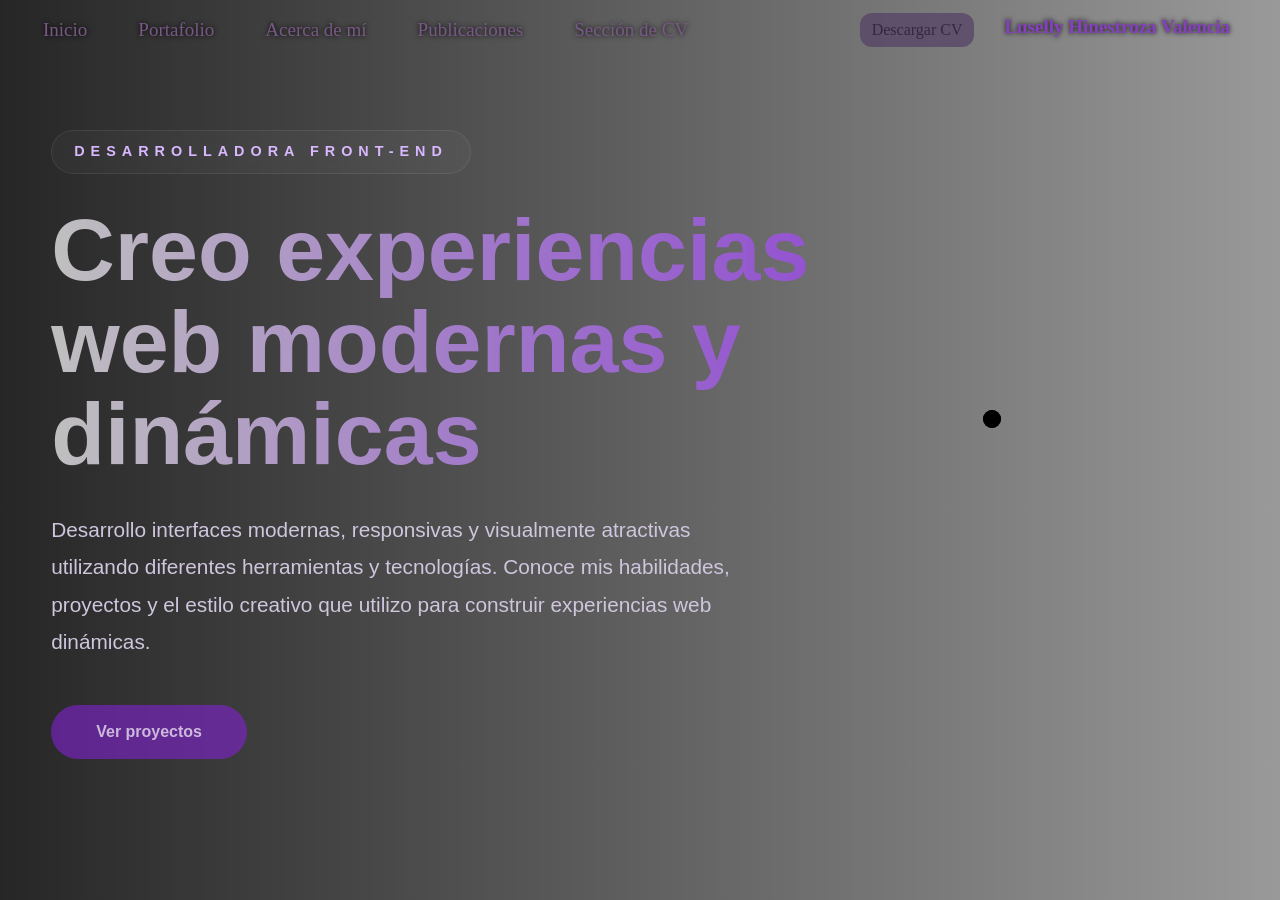
<file: index.html>
<!DOCTYPE html>
<html lang="en">
    <head>
        <meta charset="UTF-8">
        <meta name="viewport" content="width=device-width, initial-scale=1.0">
        <link href="https://fonts.googleapis.com/css2?family=Fredoka:wght@700&display=swap" rel="stylesheet">
        <link rel="stylesheet" href="https://cdn.jsdelivr.net/npm/bootstrap@5.3.0/dist/css/bootstrap.min.css">
        <link rel="stylesheet" href="./CSS/navbar.css">
        <link rel="stylesheet" href="./CSS/styles.css">

        <title>Portafolio luselly</title>

    </head>
    <body>
    
        
        <div id="navbar-container"></div>
        

        <section class="inicioPrincipal">

            <!-- INFORMACION -->
            <div class="contenidoInicio">

                <span class="textoPequeno">
                    DESARROLLADORA FRONT-END
                </span>

                <h1 class="tituloPrincipal">
                    Creo experiencias web modernas y dinámicas
                </h1>

                <p class="descripcionPrincipal">
                    Desarrollo interfaces modernas, responsivas y visualmente
                    atractivas utilizando diferentes herramientas y tecnologías.
                    Conoce mis habilidades, proyectos y el estilo creativo que
                    utilizo para construir experiencias web dinámicas.
                </p>

                <!-- BOTONES -->
                <div class="botonesInicio">
                    <a href="./html/portafolio.html">   
                        <button class="botonProyecto">
                            Ver proyectos
                        </button>
                    </a>
                    
                </div>
                <div  class="adminC">
                    <a href="./admin/admin.html">
                        <button></button>
                    </a>
                    
                </div>
                

            </div>

        </section>

       
       
        <script src="app.js"></script>
    </body>
</html>
</file>
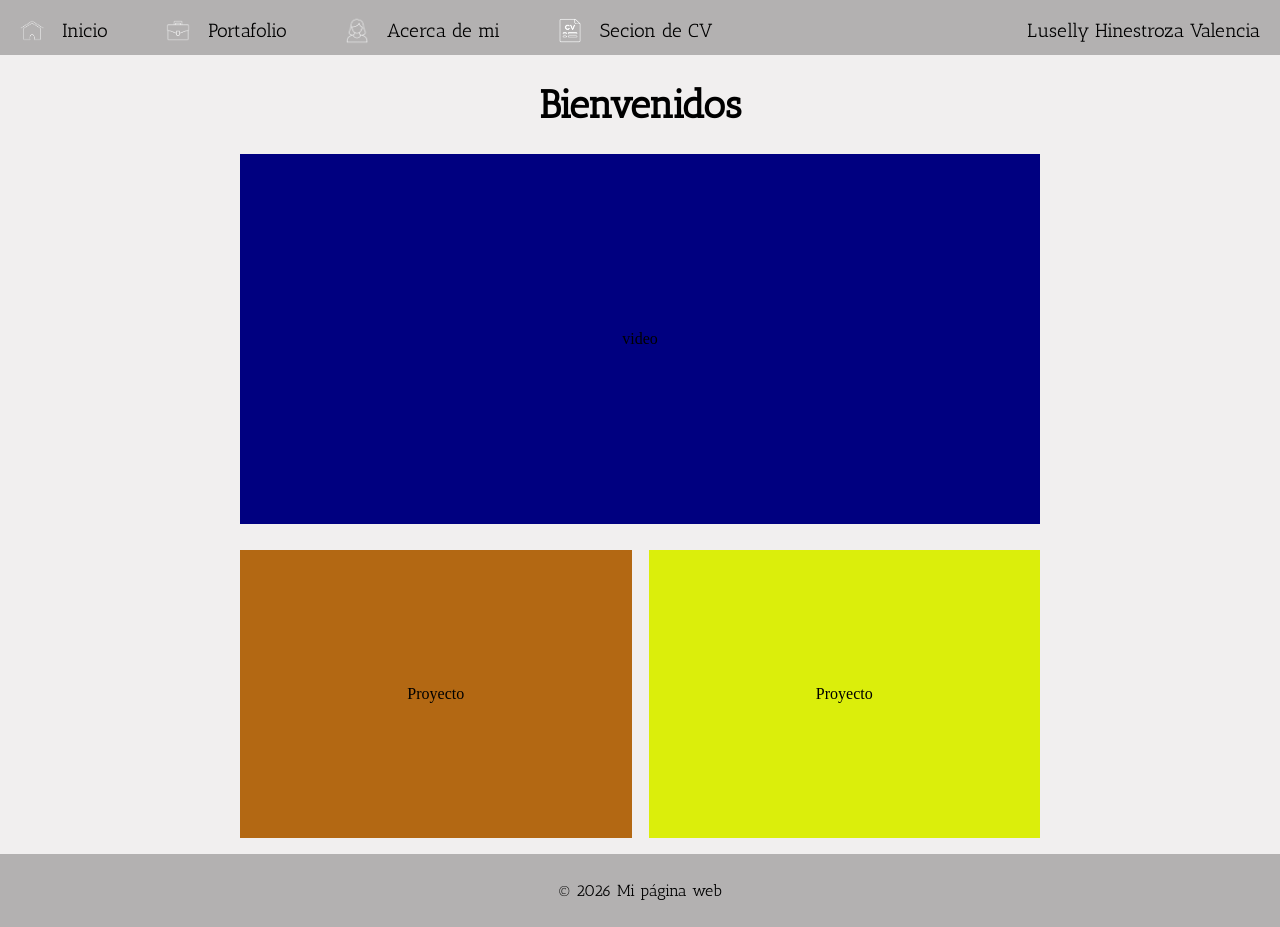
<file: html/index.html>
<!DOCTYPE html>
<html lang="en">
<head>
    <meta charset="UTF-8">
    <meta name="viewport" content="width=device-width, initial-scale=1.0">
    <title>Portafolio luselly</title>
    <link rel="stylesheet" href="../css/styles.css">
</head>
<body>
    
    <header>
        <div class="areglosnav">
            <nav>
                
                <a href="index.html"><img src="../imagenes/inicio.png" alt="inicio">Inicio</a>
                <a href="portafolio.html"><img src="../imagenes/portafolio.png" alt="portafolio">Portafolio</a>
                <a href="acercaMi.html"><img src="../imagenes/acercademi.png" alt="acercaDeMi">Acerca de mi</a>
                <a href="cv.html"><img src="../imagenes/cv.png" alt="cv">Secion de CV</a>
                
            </nav>
            <p>Luselly Hinestroza Valencia</p>
        </div>      
    </header>

    <h1>Bienvenidos</h1>
    <div class="videoIncio">
        <p>video</p>

    </div>

    <div class="targetasInicio">
        <div id="targetaInicio1"><p>Proyecto</p></div>
        <div id="targetaInicio2"><p>Proyecto</p></div>
    </div>
    
    <footer class="piedPagina">
        <p>© 2026 Mi página web</p>
    </footer>

    <script src="../javaScript/app.js"></script>
</body>
</html>
</file>
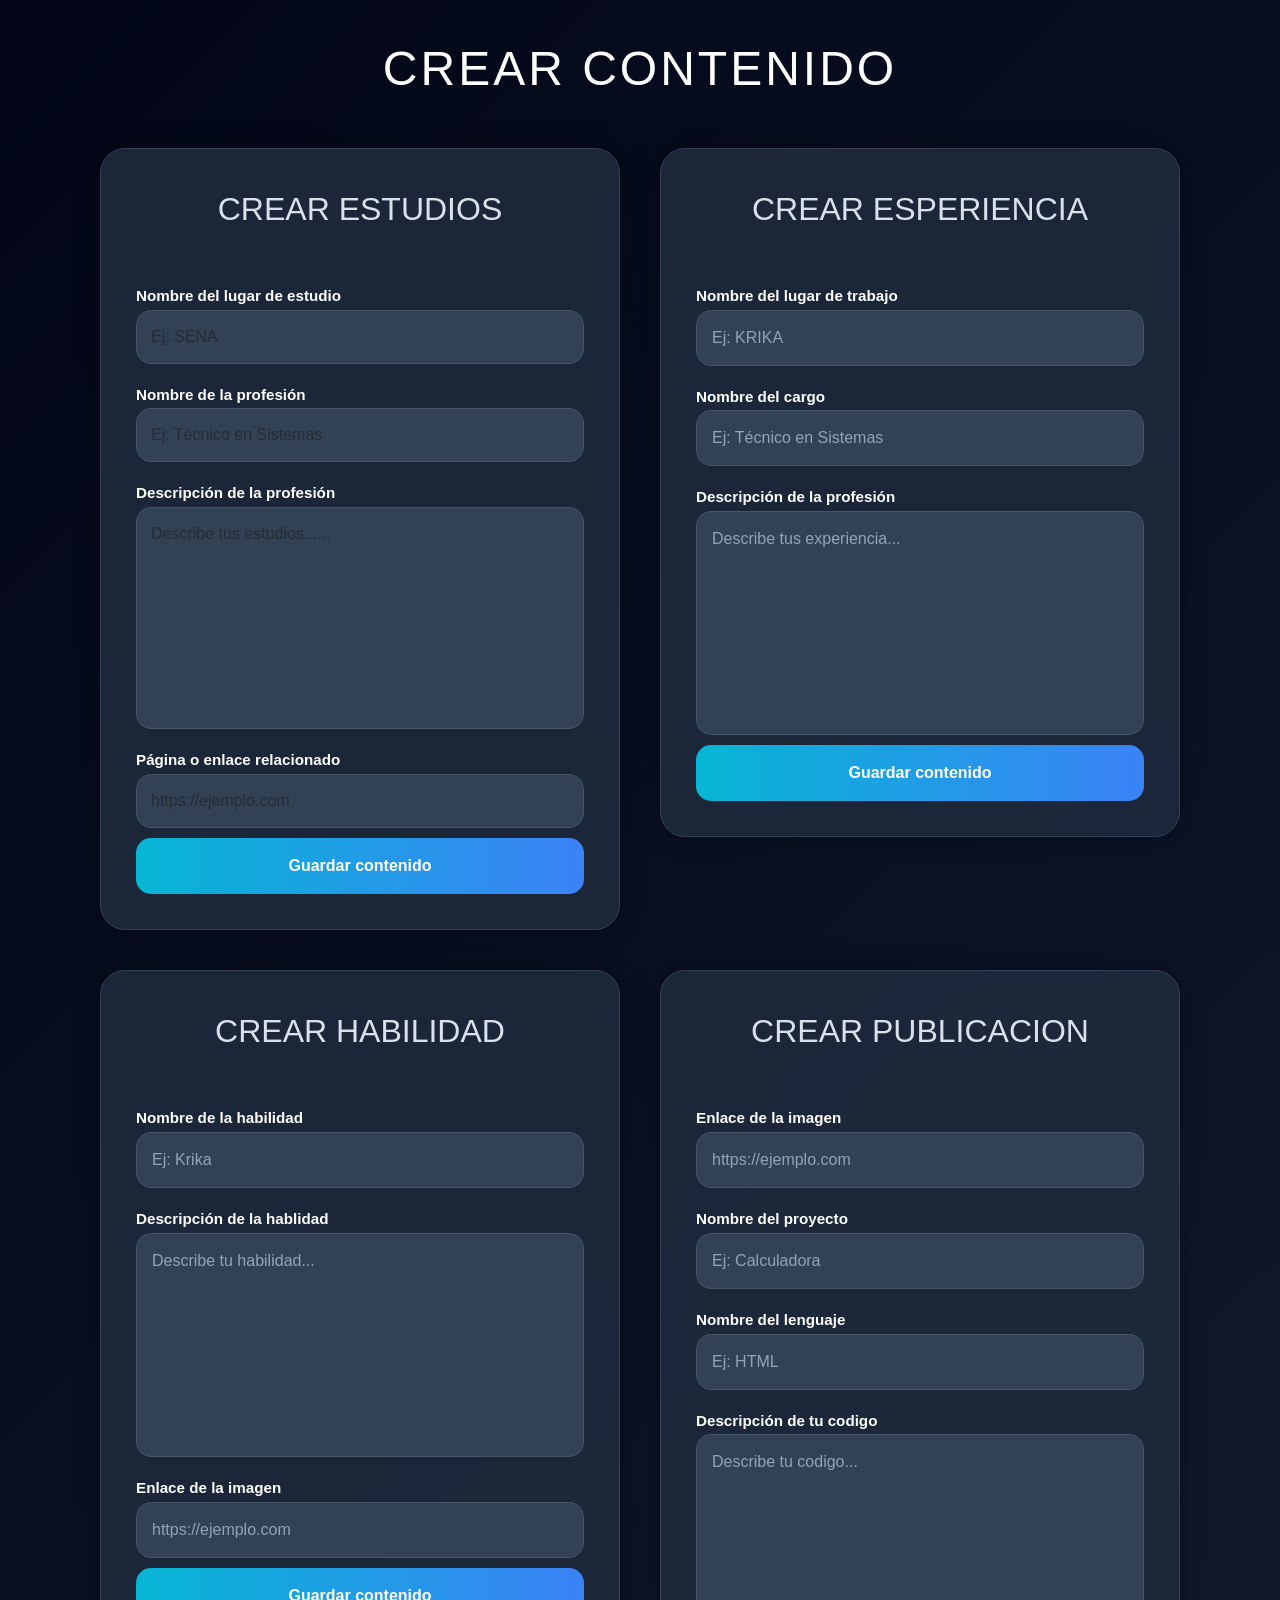
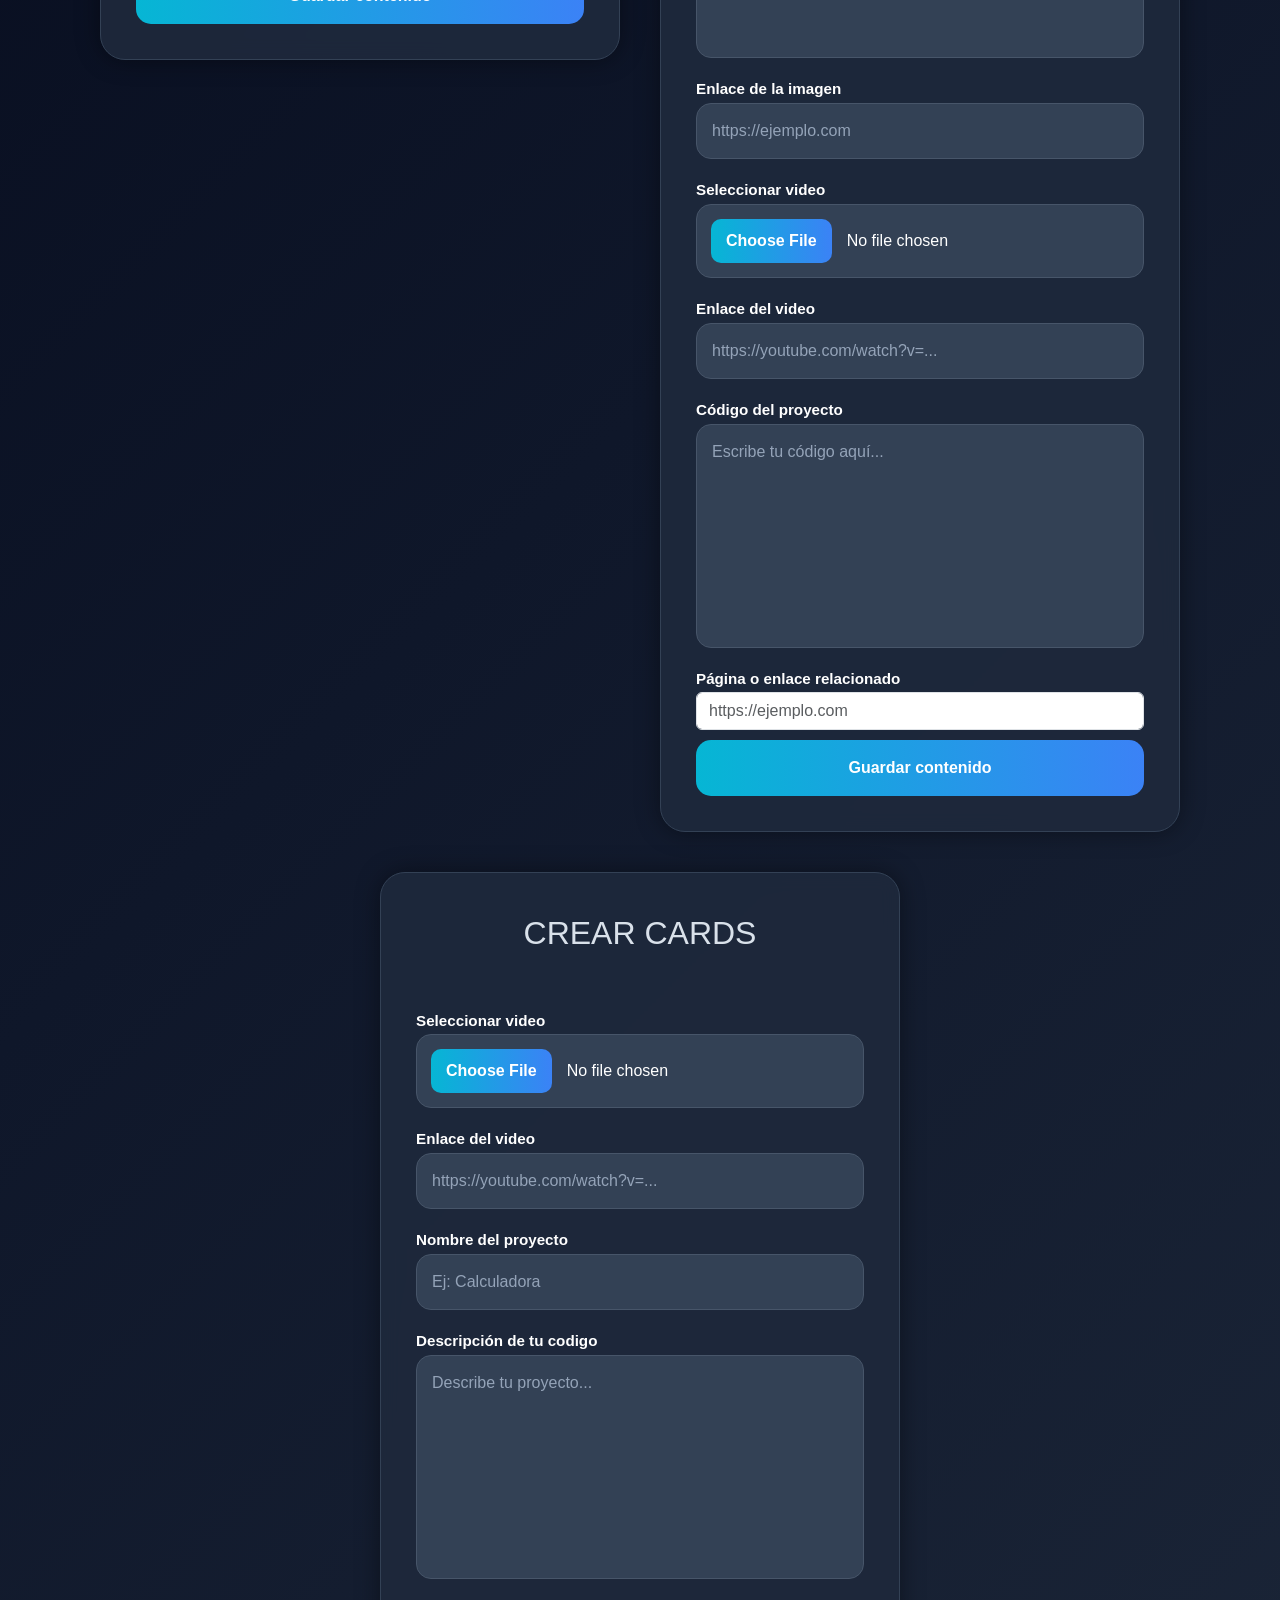
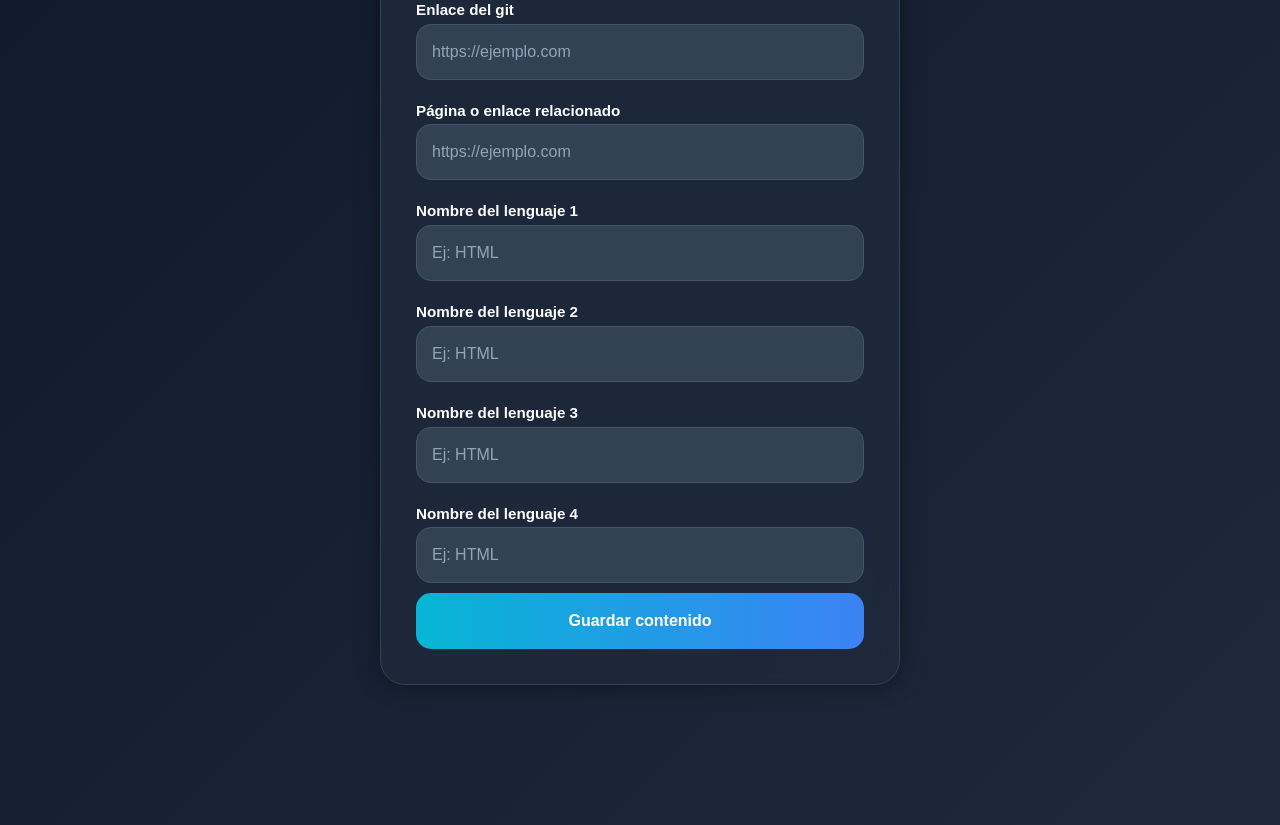
<file: admin/admin.html>
<html lang="en">
    <head>
        <meta charset="UTF-8">
        <meta name="viewport" content="width=device-width, initial-scale=1.0">
        <link href="https://cdn.jsdelivr.net/npm/bootstrap@5.3.8/dist/css/bootstrap.min.css" rel="stylesheet"
         integrity="sha384-sRIl4kxILFvY47J16cr9ZwB07vP4J8+LH7qKQnuqkuIAvNWLzeN8tE5YBujZqJLB" crossorigin="anonymous">
        <link rel="stylesheet" href="../admin/admin.css">
        <title>Portafolio luselly</title>
    </head>
    <body>
        <h1 class="tituloPrincipal">CREAR CONTENIDO</h1>

        <!--CREAR CV ESTUDIOS............................................................-->
        <section class="Crear">
            <div class="contenedorEstudios">
                <div class="tituEstudios">
                    <h2>CREAR ESTUDIOS</h2>
                </div>
                <div id="mensajeEstudios"></div>
                <form id="formEstudios" class="formEstudios">
                    <div class="grupoInputEstudios">
                        <label  for="nombreEstudio">
                            Nombre del lugar de estudio
                        </label>

                        <input 
                            type="text"
                            id="nombreEstudio"
                            name="nombreEstudio"
                            placeholder="Ej: SENA"
                            class="form-control"
                            maxlength="200" 
                        >
                    </div>

                    <div class="grupoInputEstudios">
                        <label for="nombreProfesion">
                            Nombre de la profesión
                        </label>

                        <input 
                            type="text"
                            id="nombreProfesion"
                            name="nombreProfesion"
                            placeholder="Ej: Técnico en Sistemas"
                            class="form-control"
                            maxlength="200" 
                        >
                    </div>

                    <div class="descripcionEstudio">
                        <label for="descripcionEstudio">
                            Descripción de la profesión
                        </label>

                        <textarea 
                            id="descripcionEstudio"
                            name="descripcionEstudio"
                            placeholder="Describe tus estudios......"
                            class="form-control"
                            rows="8"
                            
                        ></textarea>
                    </div>

                    <div class="grupoInputEstudio">
                        <label for="paginaEstudio">
                            Página o enlace relacionado
                        </label>

                        <input 
                            type="url"
                            id="paginaEstudio"
                            name="paginaEstudio"
                            class="form-control"
                            placeholder="https://ejemplo.com"
                        >
                    </div>

                    <button id="guardar" type="submit" class="btnCrearEstudio">
                        Guardar contenido
                    </button>
                </form>
            </div>


            <!--ESPERIENCIA.....................................................................-->
            <div class="contenedorExperiencia">
                <div class="tituloExperiencia">
                    <h2>CREAR ESPERIENCIA</h2>
                </div>
                <div id="mensajeExperiencia"></div>
                <form id="formularioExperiencia" class="formularioExperiencia">
                    <div class="grupoInputExperiencia">
                        <label for="nombreExperiencia">
                            Nombre del lugar de trabajo
                        </label>

                        <input 
                            type="text"
                            id="nombreExperiencia"
                            name="nombreExperiencia"
                            placeholder="Ej: KRIKA"
                            maxlength="200" 
                            required
                        >
                    </div>

                    <div class="grupoInput">
                        <label for="nombreCargo">
                            Nombre del cargo
                        </label>

                        <input 
                            type="text"
                            id="nombreCargo"
                            name="nombreCargo"
                            placeholder="Ej: Técnico en Sistemas"
                            maxlength="200"
                            required
                        >
                    </div>

                    <div class="grupoInput">
                        <label for="descripcionExperiencia">
                            Descripción de la profesión
                        </label>

                        <textarea 
                            id="descripcionExperiencia"
                            name="descripcionExperiencia"
                            placeholder="Describe tus experiencia..."
                            rows="8"
                            required
                        ></textarea>
                    </div>

                    <button type="submit" class="btnCrearExperiencia">
                        Guardar contenido
                    </button>
                </form>

            </div>

            <!--HABILIDAD.........................................................................-->
            <div class="contenedorHabilidad">
                <div class="tituloHabilidad">
                    <h2>CREAR HABILIDAD</h2>
                </div>
                <div id="mensajeHabilidad"></div>
                <form id="formularioabilidad" class="formularioabilidad">
                    <div class="grupoInputHabilidad">
                        <label for="nombreHabilidad">
                            Nombre de la habilidad
                        </label>

                        <input 
                            type="text"
                            id="nombreHabilidad"
                            name="nombreHabilidad"
                            placeholder="Ej: Krika"
                            maxlength="200"
                            required
                        >
                    </div>

                     <div class="grupoInput">
                        <label for="descripcionHabilidad">
                            Descripción de la hablidad
                        </label>

                        <textarea 
                            id="descripcionHabilidad"
                            name="descripcionHabilidad"
                            placeholder="Describe tu habilidad..."
                            rows="8"
                            required
                        ></textarea>
                    </div>


                    <div class="grupoInputHabilidad">
                        <label for="imagenHabilidad">
                            Enlace de la imagen
                        </label>

                        <input 
                            type="url"
                            id="imagenHabilidad"
                            name="imagenHabilidad"
                            placeholder="https://ejemplo.com"
                        >
                    </div>

                    <button type="submit" class="btnCrearHabilidad">
                        Guardar contenido
                    </button>
                </form>

            </div>
        

        <!--publicaciones....................................................................-->

        

            <div class="contenedorPublicaciones">
                <div class="tituloPublicaciones">
                    <h2>CREAR PUBLICACION</h2>
                </div>
                 <div id="mensajePublicaciones"></div>
                <form id="formularioPublicaciones" class="formularioPublicaciones">

                    <div class="grupoInputPublicaciones">
                        <label for="imagenPublicaciones">
                            Enlace de la imagen
                        </label>

                        <input 
                            type="url"
                            id="imagenPublicaciones"
                            name="imagenPublicaciones"
                            placeholder="https://ejemplo.com"
                        >
                    </div>
            
                    <div class="grupoInputPublicaciones">
                        <label for="nombreProyectoPublicaciones">
                            Nombre del proyecto
                        </label>

                        <input 
                            type="text"
                            id="nombreProyectoPublicaciones"
                            name="nombreProyectoPublicaciones"
                            placeholder="Ej: Calculadora"
                            maxlength="200" 
                            required
                        >
                    </div>

                    <div class="grupoInputPublicaciones">
                        <label for="nombreLenguajePublicaciones">
                            Nombre del lenguaje
                        </label>

                        <input 
                            type="text"
                            id="nombreLenguajePublicaciones"
                            name="nombreLenguajePublicaciones"
                            placeholder="Ej: HTML"
                            required
                        >
                    </div>

                     <div class="grupoInput">
                        <label for="descripcionPublicaciones">
                            Descripción de tu codigo
                        </label>

                        <textarea 
                            id="descripcionPublicaciones"
                            name="descripcionPublicaciones"
                            placeholder="Describe tu codigo..."
                            rows="8"
                            required
                        ></textarea>
                    </div>

                  

                    <div class="grupoInputPublicaciones">
                        <label for="imagenProyectoPublicaciones">
                            Enlace de la imagen
                        </label>

                        <input 
                            type="url"
                            id="imagenProyectoPublicaciones"
                            name="imagenProyectoPublicaciones"
                            placeholder="https://ejemplo.com"
                        >
                    </div>

                    <div class="grupoInputPublicaciones">
                        <label for="videoPublicaciones">
                            Seleccionar video
                        </label>

                        <input 
                            type="file"
                            id="videoPublicaciones"
                            name="videoPublicaciones"
                            accept="video/*"
                        >
                    </div>
                    <div class="grupoInputPublicaciones">
                        <label for="videoEnlacePublicaciones">
                            Enlace del video
                        </label>

                        <input 
                            type="url"
                            id="videoEnlacePublicaciones"
                            name="videoEnlacePublicaciones"
                            placeholder="https://youtube.com/watch?v=..."
                        >
                    </div>
                    <div class="grupoInputPublicaciones">
                        <label for="codigoPublicaciones">
                            Código del proyecto
                        </label>

                        <textarea 
                            id="codigoPublicaciones"
                            name="codigoPublicaciones"
                            placeholder="Escribe tu código aquí..."
                            rows="8"
                        ></textarea>
                    </div>

                    <div class="grupoInputPublicaciones">
                        <label for="paginaCodigo">
                            Página o enlace relacionado
                        </label>

                        <input 
                            type="url"
                            id="paginaCodigo"
                            name="paginaCodigo"
                            class="form-control"
                            placeholder="https://ejemplo.com"
                        >
                    </div>
                    <button type="submit" class="btnCrearPublicaciones">
                        Guardar contenido
                    </button>
                </form>

            </div>

        

        <!--SEPCION PORTAFOLIO CARDS..........................................................-->
       

            <div class="contenedorCards">
                <div class="tituloCards">
                    <h2>CREAR CARDS</h2>
                </div>
                <form class="formularioCards">

                    <div class="grupoInputCards">
                        <label for="videoCards">
                            Seleccionar video
                        </label>

                        <input 
                            type="file"
                            id="videoCards"
                            name="videoCards"
                            accept="video/*"
                        >
                    </div>
                    <div class="grupoInputCards">
                        <label for="videoCards">
                            Enlace del video
                        </label>

                        <input 
                            type="url"
                            id="videoCards"
                            name="videoCards"
                            placeholder="https://youtube.com/watch?v=..."
                        >
                    </div>

                    <div class="grupoInputCards">
                        <label for="nombreCards">
                            Nombre del proyecto
                        </label>

                        <input 
                            type="text"
                            id="nombreCards"
                            name="nombreCards"
                            placeholder="Ej: Calculadora"
                            maxlength="200" required

                        >
                    </div>
                    <div class="grupoInput">
                        <label for="descripcionCards">
                            Descripción de tu codigo
                        </label>
                        <textarea 
                            id="descripcionCards"
                            name="descripcionCards"
                            placeholder="Describe tu proyecto..."
                            rows="8"
                            required
                        ></textarea>
                    </div>
                    <div class="grupoInputCards">
                        <label for="paginaCards">
                            Enlace del git
                        </label>

                        <input 
                            type="url"
                            id="paginaCards"
                            name="paginaCards"
                            placeholder="https://ejemplo.com"
                        >
                    </div>
                    <div class="grupoInputCards">
                        <label for="paginaCards">
                            Página o enlace relacionado
                        </label>

                        <input 
                            type="url"
                            id="paginaCards"
                            name="paginaCards"
                            placeholder="https://ejemplo.com"
                        >
                    </div>

                    <div class="grupoInputCards">
                        <label for="nombreCards">
                            Nombre del lenguaje 1
                        </label>

                        <input 
                            type="text"
                            id="nombreCards"
                            name="nombreCards"
                            placeholder="Ej: HTML"
                            maxlength="200"
                            
                        >
                    </div>
                    <div class="grupoInputCards">
                        <label for="nombreCards">
                            Nombre del lenguaje 2
                        </label>

                        <input 
                            type="text"
                            id="nombreCards"
                            name="nombreCards"
                            placeholder="Ej: HTML"
                            maxlength="200"
                            
                        >
                    </div>
                    <div class="grupoInputCards">
                        <label for="nombreCards">
                            Nombre del lenguaje 3
                        </label>

                        <input 
                            type="text"
                            id="nombreCards"
                            name="nombreCards"
                            placeholder="Ej: HTML"
                            maxlength="200"
                            
                        >
                    </div>
                    <div class="grupoInputCards">
                        <label for="nombreCards">
                            Nombre del lenguaje 4
                        </label>

                        <input 
                            type="text"
                            id="nombreCards"
                            name="nombreCards"
                            placeholder="Ej: HTML"
                            maxlength="200"
                            
                        >
                    </div>
                    <button type="submit" class="btnCrearCards">
                        Guardar contenido
                    </button>
                </form>

            </div>

            

        </section>
    
    <script src="./admin.js"></script>  
    </body>
</html>
</file>
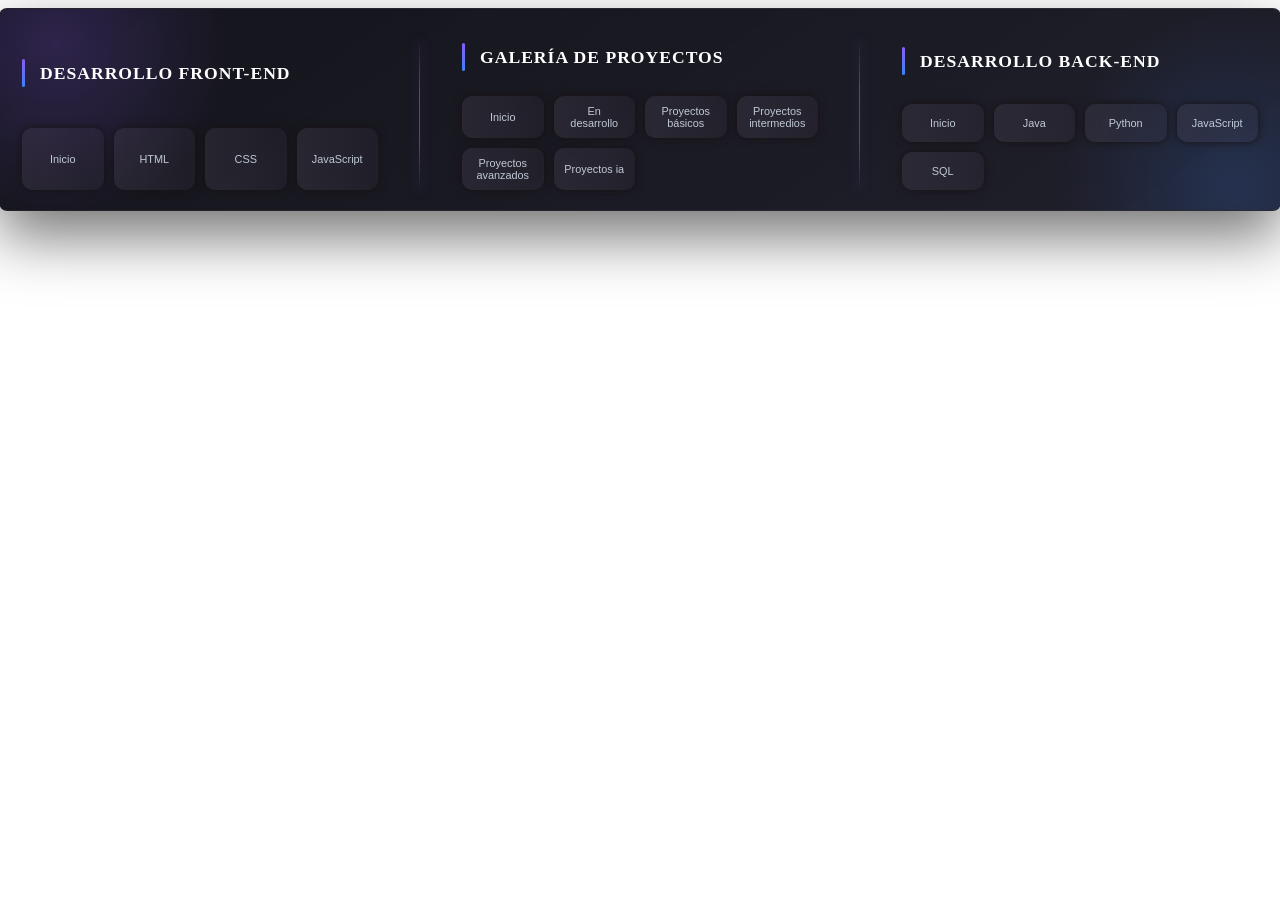
<file: html/menuSeugundario.html>
<!DOCTYPE html>
<html lang="es">

<head>

    <meta charset="UTF-8">

    <link rel="stylesheet" href="../CSS/menuSeugundario.css">

</head>

<body>
    <div class="menuSegundario">
        <div class="frontend">
                    <h3>Desarrollo Front-End</h3>
                    <button>Inicio</button>
                    <button>HTML</button>
                    <button>CSS</button>
                    <button>JavaScript</button>
                </div>
                 <div class="lenguajes">
                    <h3>Galería de Proyectos</h3>
                    <button>Inicio</button>
                    <button>En desarrollo</button>
                    <button>Proyectos básicos</button>
                    <button>Proyectos intermedios</button>
                    <button>Proyectos avanzados</button>
                    <button>Proyectos ia</button>
                </div>
                <div class="backend">
                    <h3>Desarrollo Back-End</h3>
                    <button>Inicio</button>
                    <button>Java</button>
                    <button>Python</button>
                    <button>JavaScript</button>
                    <button>SQL</button>
                </div>
    </div>
</body>
</html>
</file>
<file: CSS/navbar.css>
.areglosnav{
    display: flex;
    justify-content: space-between; 
    align-items: center;
    width: 100%; 
    padding: 30px; 
    height: 40px;
}


.menu{
    display: flex;
    gap: 25px;
  
}

@media  (min-width: 980px) and (max-width: 1117px){

    .menu{
        gap: 2px !important;
    }

    .menu  a{
        font-size: 17px !important;
        padding: 3px 9px 3px 9px !important;
    }

    .menu a:hover{
        padding: 3px 9px 3px 9px !important;
    }

    .menu img{
        width: 19px !important;  
    }

    .cvlogo{
        gap: 10px !important;
    }

    .nombre{
        font-size: 15px !important;
        margin: 0px 1px 0px 1px !important;
    }

    .nombre:hover{
       transform: scale(1.055) !important;
       cursor: pointer;
    }

    .btn-cv{
        padding: 3px 13px 2px 13px !important;
        font-size: 15px;
    }

}

@media  (min-width: 802px) and (max-width: 980px){

    .areglosnav{
        padding: 30px 0px 30px 10px !important; 
    }

    .menu{
        gap: 8px !important;
    }
    
    .menu  a{
        gap: 8px !important;
        font-size: 16px !important;
        padding: 2px 5px 2px 5px !important;
    }

    .menu a:hover{
        padding: 2px 5px 2px 5px !important;
    }

    .menu img{
       display: none;  
    }

    .cvlogo{
        gap: 1px !important;
    }

    .nombre{
        font-size: 15px !important;
        margin: 3px 16px 0px 16px !important;
    }

    .nombre:hover{
       transform: scale(1.055) !important;
       cursor: pointer;
    }

    .btn-cv{
        padding: 3px 10px 2px 10px !important;
        font-size: 15px !important;
    }

}

@media  (min-width: 758px) and (max-width:  802px){

    .areglosnav{
        padding: 30px 0px 30px 10px !important; 
    }

    .menu{
        gap: 2px !important;
    }
    
    .menu  a{
        font-size: 14px !important;
        padding: 2px 9px 2px 9px !important;
    }

    .menu a:hover{
        padding: 2px 9px 2px 9px !important;
    }

    .menu img{
       display: none;  
    }

    .cvlogo{
        gap: 1px !important;
    }

    .nombre{
        font-size: 13px !important;
        margin: 3px 16px 0px 16px !important;
    }

    .nombre:hover{
       transform: scale(1.055) !important;
       cursor: pointer;
    }

    .btn-cv{
        padding: 3px 10px 2px 10px !important;
        font-size: 13px !important;
    }

}


@media  (min-width: 657px) and (max-width:  758px){

    .areglosnav{
        padding: 30px 0px 30px 10px !important; 
    }

    .menu{
        gap: 2px !important;
    }
    
    .menu  a{
        font-size: 12px !important;
        padding: 2px 9px 2px 9px !important;
    }

    .menu a:hover{
        padding: 2px 9px 2px 9px !important;
    }

    .menu img{
       display: none;  
    }

    .cvlogo{
        gap: 1px !important;
    }

    .nombre{
        font-size: 12px !important;
        margin: 3px 16px 0px 16px !important;
    }

    .nombre:hover{
       transform: scale(1.055) !important;
       cursor: pointer;
    }

    .btn-cv{
        padding: 3px 10px 2px 10px !important;
        font-size: 12px !important;
    }

}

/*menu amburguesa......................*/

@media  (min-width: 0px) and (max-width:  657px){
    .areglosnav{
        padding: 10px 0px 0px 10px !important; 
    }
    .menu-resP{
        display: flex !important;
        font-size: 35px !important;
        color: white !important;
        padding: 0px 10px 0px 10px !important;
        cursor: pointer;
        margin-top: 12px;
    }

    .menu-resP:hover{
        background-color: #23042d;
        padding: 0px 10px 0px 10px ;
        border-radius: 12px;
        display: flex !important;
        font-size: 35px !important;
        cursor: pointer;
    }
    .menu-resP.active{
        background-color: #23042d;
        box-shadow: 0 0 5px #eeeaea;
        padding: 0px 10px 0px 10px ;
        border-radius: 12px;
        display: flex !important;
        font-size: 35px !important;
        cursor: pointer;
    }

    .menu{
        display: none;
        flex-direction: column;
        position: absolute;
        top: 65px;
        width: 150px;
        border-radius: 10px;
        z-index: 1000;
    }

    .menu.active{
        display: flex;
        background-color: #23042d;
        box-shadow: 0 0 5px #eeeaea;
        padding: 10px;
        gap: 1px;
    }

    .menu a{
        font-size: 14px;
        padding: 2px;
    }
    .btn-cv{
        padding: 4px 15px 4px 15px !important;
        font-size: 18px !important;
        margin: 10px !important;
    }

    .nombre{
        display: none;
    }
}

.menu  a{
    text-decoration: none;
    display: flex;
    align-items: center; 
    gap: 6px;
    text-decoration: none;
    color: #785884;
    text-shadow: 0px 0px 5px #000000;
    font-size: 19px;
    font-family: "Antic Slab", serif; 
    position: relative;
    z-index: 1;
    background-color: #3c056d00;
     border: solid 0.1px #903dcf00;
    padding: 5px 12px 5px 12px;
    border-radius: 12px;
}


.menu a:hover{
    border: solid 0.1px #903dcf;
    background-color: #240f36;
    box-shadow: 0px 0px 5px #8d3dcf;
    color: #bd8de4;
    padding: 5px 12px 5px 12px;
    border-radius: 12px;
}

.menu-resP{
    display: none;
    font-size: 30px;
    cursor: pointer;
}
.menu img{
    display: none;
    width: 1.5rem;  
}
.nombre{
    color: #8640bf;
    text-shadow: 0px 0px 5px #000000;
    font-size: 19px;
    font-weight: bold;
    text-align: center;
    font-family: "Antic Slab", serif; 
    transition: all 0.3s;
    margin: 0px 20px 0px 0px;
}

.nombre:hover{
    transform: scale(1.1);
    cursor: pointer;
}

.cvlogo{
    display: flex;
    gap: 30px;
}

.cvlogo a{
    text-decoration: none;
}

.btn-cv{
    background-color: #544065; 
    opacity: 0.70;
    padding: 5px 12px 5px 12px;
    border-radius: 12px;
    color: rgb(26, 4, 43);
    font-family: "Antic Slab", serif; 
}

.btn-cv:hover{
    border: solid 0.1px #903dcf;
    background-color: #240f36;
    box-shadow: 0px 0px 5px #8d3dcf;
    color: #bd8de4;
}

/* MOSTRAR  MENU SEGUNDARIO*/
#menuFrame{
    position: absolute;

    top: 44px;
    left: 50%;

    transform:
        translateX(-50%)
        translateY(20px);

    /* CASI TODA LA PANTALLA */
    width: 99vw;

    /* ALTURA */
    height: 25%;

   
    
    border-radius: 8px;
    opacity: 0;
    visibility: hidden;

    pointer-events: none;

    transition: 0.35s ease;

    z-index: 99999;

    background: transparent;

    overflow: hidden;
}

/* MOSTRAR */
.contenedorPortafolio:hover #menuFrame{
    opacity: 1;

    visibility: visible;

    pointer-events: auto;

    transform:
        translateX(-50%)
        translateY(0);
}


/* RESPONSIVE */
@media(max-width:1100px){

   
/* MOSTRAR  MENU SEGUNDARIO*/
#menuFrame{
    position: absolute;

    top: 44px;
    left: 50%;

    transform:
        translateX(-50%)
        translateY(20px);

    /* CASI TODA LA PANTALLA */
    width: 99vw;

    /* ALTURA */
    height: 80%;

   
    
    border-radius: 8px;
    opacity: 0;
    visibility: hidden;

    pointer-events: none;

    transition: 0.35s ease;

    z-index: 99999;

    background: transparent;

    overflow: hidden;
}
}
</file>
<file: CSS/styles.css>
body{
    margin: 0;
    min-height: 100vh;

    background:
    linear-gradient(
        to right,
        rgba(0,0,0,.85),
        rgba(0,0,0,.4)
    ),
    url("https://i.postimg.cc/tgdcvjMG/Chat-GPT-Image-25-may-2026-07-30-12-p-m.png");

    background-size: cover;
    background-position: center;
    background-repeat: no-repeat;

    font-family: 'Poppins', sans-serif;

    overflow: hidden;
}

/* SECCION PRINCIPAL */
.inicioPrincipal{
    width: 100%;


    padding: 70px 4%;

    display: flex;
    align-items: center;

    position: relative;

    overflow: hidden;

   
}

/* EFECTO DE LUCES */

.inicioPrincipal::after{
    content: "";

    position: absolute;
    width: 400px;

    border-radius: 50%;

    filter: blur(90px);

    z-index: 1;

    animation: mover 10s infinite alternate ease-in-out;
}

.inicioPrincipal::before{
    background: rgba(158, 71, 245, 0.25);

    top: -100px;
    left: -100px;
}

.inicioPrincipal::after{
    background: rgba(88, 28, 135, 0.35);

    bottom: -120px;
    right: -120px;

    animation-duration: 14s;
}

/* ANIMACION */
@keyframes mover{
    from{
        transform: translateY(0px) translateX(0px);
    }

    to{
        transform: translateY(40px) translateX(30px);
    }
}

/* CONTENIDO */
.contenidoInicio{
    width: 100%;
    max-width: 900px;

    position: relative;

    z-index: 2;

    animation: aparecer 1.2s ease;
}

/* TEXTO SUPERIOR */
.textoPequeno{
    padding: 10px 22px;

    border: 1px solid rgba(255,255,255,0.08);

    background: rgba(255,255,255,0.03);

    color: #d9b8ff;

    font-size: 0.9rem;
    font-weight: 700;

    letter-spacing: 6px;

    display: inline-block;

    margin-bottom: 30px;

    border-radius: 50px;

    backdrop-filter: blur(10px);
}

/* TITULO */
.tituloPrincipal{
    width: 100%;

    font-size: clamp(2.7rem, 7vw, 5.5rem);

    font-weight: 900;

    line-height: 1.05;

    color: white;

    margin-bottom: 30px;

    animation: subir 1s ease;

  
}

/* DEGRADADO EN TEXTO */
.tituloPrincipal{
    background: linear-gradient(
        90deg,
        #ffffffb3,
        #c084fcb3,
        #9233eac8
    );

    -webkit-background-clip: text;
    -webkit-text-fill-color: transparent;
    background-clip: text;
}

/* DESCRIPCION */
.descripcionPrincipal{
    width: 100%;
    max-width: 700px;

    color: #cfc6dd;

    font-size: clamp(1rem, 2vw, 1.3rem);

    line-height: 1.8;

    margin-bottom: 45px;

    animation: subir 1.3s ease;
}

/* BOTONES */
.botonesInicio{
    display: flex;
    flex-wrap: wrap;

    gap: 20px;

    animation: subir 1.6s ease;
}

/* BOTON */
.botonProyecto{
    padding: 15px 45px;

    border: none;

    border-radius: 60px;

    background: #7e22ce9e;
        


    color: rgba(255, 255, 255, 0.675);

    font-size: 1rem;
    font-weight: 700;

    cursor: pointer;

    transition: 0.4s ease;

}

/* HOVER */
.botonProyecto:hover{
    transform: translateY(-5px) scale(1.03);
    background: #1c0232f6;
    box-shadow:
        0 0 9px rgba(209, 175, 243, 0.693);
}

.adminC{
    background-color: #000000;
    width: 18px;
    height: 18px;
    border-radius: 20px;
    position: fixed;      /* Lo deja encima de todo */
    top: 46.50%;             /* Centro vertical */
    left: 77.50%;            /* Centro horizontal */
    transform: translate(-50%, -50%);
    z-index: 9999;        /* Encima de los demás elementos */    
    border: none;   
}

.adminC button{
    width: 18px;
    height: 18px;
    border-radius: 20px;
    position: fixed;      /* Lo deja encima de todo */
    z-index: 9999;        /* Encima de los demás elementos */
    background-color: #000000;
    border: none;
    cursor: default;
}
</file>
<file: css/styles.css>
@import url('https://fonts.googleapis.com/css2?family=Antic+Slab&display=swap');

body{
    padding: 0;
    margin: 0;
    background-color: #eeebebc9;
    
}

header{
    background-color: #b3b1b1;
    z-index: 200;
    height: 55px;
    padding: 0px 20px 0px 12px;
}

.areglosnav{
    display: flex;
    justify-content: space-between; 
    width: 100%; 
    
}
.areglosnav nav{
    display: flex;
    justify-content: center;
    align-items: center;
    gap: 50px;
}

.areglosnav  a{
    display: flex;
    align-items: center; 
    gap: 10px;
    text-decoration: none;
    color: rgb(0, 0, 0);
    font-size: 19px;
    font-family: "Antic Slab", serif; 
    transition: all 0.3s;
}

.areglosnav a:hover{
    transform: scale(1.1);
}

.areglosnav nav a img{
    width: 1.5rem;
    margin: 0.5rem;
}
.areglosnav p{
    color: black;
    font-size: 19px;
    font-family: "Antic Slab", serif; 
    transition: all 0.3s;
}

.areglosnav p:hover{
    transform: scale(1.1);
}


/*pagina inicio*/
h1{
    color: black;
    font-size: 39px;
    font-family: "Antic Slab", serif; 
    text-align: center;
}

.videoIncio{
    display: flex;
    justify-content: center;
    align-items: center;
    background-color: navy;
    box-shadow: 0px 0px 0px rgba(0,0,0,0.3);
    width: 800px;
    height: 370px;
    margin: 0 auto;

}

.targetasInicio{
    width: 800px;
    height: 300px;
    padding: 0px 20px 10px 20px;
    margin: 0 auto;
    margin-top: 20px;
    display: flex;
    gap: 17px;
    
}

#targetaInicio1{
    display: flex;
    justify-content: center;
    align-items: center;
    width: 25rem;
    height: 18rem;
    background-color: rgb(179, 104, 19);
    margin: auto;
}

#targetaInicio2{
    display: flex;
    justify-content: center;
    align-items: center;
    width: 25rem;
    height: 18rem;
    background-color: rgb(219, 238, 11);
    margin: auto;
}

.piedPagina{
    text-align: center;
    font-family: "Antic Slab", serif; 
    background-color: #b3b1b1;
    padding: 11px;
}

/*Pagina portafolio*/

.contenedorPagina2{
    margin-bottom: 50px;
}

.textVideo1P2{
    display: flex;
    justify-content: center;
    align-items: center;
    box-shadow: 0px 0px 0px rgba(0,0,0,0.3);
    width: 999px;
    height: 370px;
    margin: 0 auto;
    gap: 17px;
}
#Video1P2{
    display: flex;
    justify-content: center;
    align-items: center;
    background-color: rgb(128, 47, 0);
    width: 35rem;
    height: 23rem;
}

#text1P2{
    display: flex;
    justify-content: center;
    align-items: center;
    background-color: rgb(202, 207, 55);
    width: 26rem;
    height: 23rem;
    
}

.linea {
  width: 995px;
  height: 1px;
  background-color: rgba(0, 0, 0, 0.279);
  margin: 15px auto;
}

.proyectoCompletos{
    background-color: rgb(67, 161, 30);
    display: flex;
    justify-content: center;
    align-items: center;
    box-shadow: 0px 0px 0px rgba(0, 0, 0, 0.3);
    width: 999px;
    height: 370px;
    margin: 0 auto;
    gap: 17px; 
    margin-top: 15px;
}
#Video2P2{
    display: flex;
    justify-content: center;
    align-items: center;
    background-color: rgb(128, 47, 0);
    width: 35rem;
    height: 23rem;
}

#targeta1P2{
    display: flex;
    justify-content: center;
    align-items: center;
    background-color: rgb(128, 47, 0);
    width: 25rem;
    height: 23rem;
}

#text2P2{
    display: flex;
    justify-content: center;
    align-items: center;
    background-color: rgb(128, 47, 0);
    width: 20rem;
    height: 23rem;
   
}


/*pagina acerca de mi*/

.contenedorPagina3{
    margin-bottom: 50px;
}

.textAcercaMi{
    background-color: blue;
    width: 700px;
    height: 700px;
    margin: 0 auto;
}


/*cv*/
</file>
<file: admin/admin.css>
*{
    margin: 0;
    padding: 0;
    box-sizing: border-box;
}

body{
    width: 100%;
    min-height: 100vh;
    font-family: Arial, Helvetica, sans-serif;
    background: linear-gradient(135deg,#020617,#0f172a,#1e293b);
    padding: 40px;
    color: white;
}

/* TITULO PRINCIPAL */
.tituloPrincipal{
    width: 100%;
    text-align: center;
    font-size: 3rem;
    margin-bottom: 50px;
    letter-spacing: 3px;
}


/* CONTENEDOR GENERAL */
.Crear{
    width: 100%;
    display: flex;
    gap: 40px;
    justify-content: center;
    align-items: flex-start;
    flex-wrap: wrap;
    margin-bottom: 100px;
}

/* TARJETAS */
.contenedorEstudios,
.contenedorExperiencia,
.contenedorHabilidad,
.contenedorPublicaciones,
.contenedorCards{
    width: 100%;
    max-width: 520px;
    background: rgba(30,41,59,0.95);
    border: 1px solid #334155;
    border-radius: 25px;
    padding: 35px;
    box-shadow: 0 0 25px rgba(0,0,0,0.4);
    backdrop-filter: blur(10px);
    transition: 0.3s;
}

.contenedorEstudios:hover,
.contenedorExperiencia:hover,
.contenedorHabilidad:hover,
.contenedorPublicaciones:hover,
.contenedorCards:hover{
    transform: translateY(-5px);
    box-shadow: 0 0 25px rgba(56,189,248,0.3);
}

/* SUBTITULOS */
.tituEstudios,
.tituloExperiencia,
.tituloHabilidad,
.tituloPublicaciones,
.tituloCards{
    margin-bottom: 30px;
}

.tituEstudios h2,
.tituloExperiencia h2,
.tituloHabilidad h2,
.tituloPublicaciones h2,
.tituloCards h2{
    color: #d9e1ea;
    line-height: 1.6;
    font-size: 2rem;
    text-align: center;

}



/* INPUTS */
.grupoInputEstudios,
.grupoInputEstudio,
.grupoInputHabilidad,
.grupoInputExperiencia,
.grupoInputCards,
.grupoInput,
.grupoInputPublicaciones,
.descripcionEstudio{
    display: flex;
    flex-direction: column;
    gap: 2px;
}

/*NOMBRE ESTUDIO*/
#nombreEstudio{
    width: 100% !important;
    padding: 14px !important;
    border-radius: 15px !important;
    border: 1px solid #475569 !important;
    background: #334155 !important;
    color: white !important;
}

#nombreEstudio.is-invalid{
    border: 2px solid red !important;
}

#nombreEstudio.is-valid{
    border: 2px solid limegreen !important;
}


/*NOMBRE PROFECION*/
#nombreProfesion{
    width: 100% !important;
    padding: 14px !important;
    border-radius: 15px !important;
    border: 1px solid #475569 !important;
    background: #334155 !important;
    color: white !important;
}

#nombreProfesion.is-invalid{
    border: 2px solid red !important;
}

#nombreProfesion.is-valid{
    border: 2px solid limegreen !important;
}


/*DESCRIPCION*/
#descripcionEstudio{
    width: 100% !important;
    padding: 14px !important;
    border-radius: 15px !important;
    border: 1px solid #475569 !important;
    background: #334155 !important;
    color: white !important;
}

#descripcionEstudio.is-invalid{
    border: 2px solid red !important;
}

#descripcionEstudio.is-valid{
    border: 2px solid limegreen !important;
}

/*ENLACE*/
#paginaEstudio{
    width: 100% !important;
    padding: 14px !important;
    border-radius: 15px !important;
    border: 1px solid #475569 !important;
    background: #334155 !important;
    color: white !important;
}

#paginaEstudio.is-invalid{
    border: 2px solid red !important;
}

#paginaEstudio.is-valid{
    border: 2px solid limegreen !important;
}


/* LABELS */
label{
    font-size: 0.95rem;
    margin-top: 20px;
    font-weight: bold;
    color: white;
}

/* INPUT Y TEXTAREA */
input,
textarea{
    width: 100%;
    padding: 15px;
    border-radius: 15px;
    border: 1px solid #475569;
    background: #334155;
    color: white;
    font-size: 1rem;
    outline: none;
    transition: 0.3s;
}

/* PLACEHOLDER */
input::placeholder,
textarea::placeholder{
    color: #94a3b8;
}

/* FOCUS */
input:focus,
textarea:focus{
    border: 1px solid #38bdf8;
    box-shadow: 0 0 12px rgba(56,189,248,0.5);
    background: #3b475a;
}

/* TEXTAREA */
textarea{
    resize: none;
    min-height: 120px;
}

/* BOTONES */
.btnCrearEstudio,
.btnCrearExperiencia,
.btnCrearHabilidad,
.btnCrearPublicaciones,
.btnCrearCards{
    width: 100%;
    padding: 16px;
    border: none;
    border-radius: 15px;
    background: linear-gradient(90deg,#06b6d4,#3b82f6);
    color: white;
    font-size: 1rem;
    font-weight: bold;
    cursor: pointer;
    transition: 0.3s;
    margin-top: 10px;
}

.btnCrearEstudio:hover,
.btnCrearExperiencia:hover,
.btnCrearHabilidad:hover,
.btnCrearCards:hover{
    transform: translateY(-3px);
    box-shadow: 0 0 18px rgba(56,189,248,0.7);
}

/* RESPONSIVE */
@media(max-width:1100px){

    .cvCrear{
        flex-direction: column;
        align-items: center;
    }

}

@media(max-width:700px){

    body{
        padding: 20px;
    }

    .tituloPrincipal{
        font-size: 2rem;
        margin-bottom: 30px;
    }

    .contenedorEstudios,
    .contenedorEsperiencia{
        padding: 25px;
    }

}

/*INPUT VIDEO..............*/
/* INPUT FILE */
input[type="file"]{
    width: 100%;
    padding: 14px;
    border-radius: 15px;
    border: 1px solid #475569;
    background: #334155;
    color: white;
    font-size: 1rem;
    cursor: pointer;
    transition: 0.3s;
}

/* EFECTO */
input[type="file"]:focus{
    border: 1px solid #38bdf8;
    box-shadow: 0 0 12px rgba(56,189,248,0.5);
}

/* BOTON INTERNO */
input[type="file"]::file-selector-button{
    padding: 10px 15px;
    border: none;
    border-radius: 10px;
    background: linear-gradient(90deg,#06b6d4,#3b82f6);
    color: white;
    font-weight: bold;
    cursor: pointer;
    margin-right: 15px;
    transition: 0.3s;
}

input[type="file"]::file-selector-button:hover{
    transform: scale(1.05);
}

/*MANEJO DE ERROR*/
.usoError{
    width: 100%;
    margin-top: 8px;
    padding: 12px 15px;
    border-radius: 12px;
    background: rgba(239,68,68,0.12);
    border: 1px solid #ef4444;
    color: #fca5a5;
    font-size: 0.95rem;
    font-weight: 500;
    display: none;
    animation: aparecerError 0.3s ease;
}

/* MOSTRAR ERROR */
.usoError.active{
    display: block;
}

/* ANIMACION */
@keyframes aparecerError{

    from{
        opacity: 0;
        transform: translateY(-5px);
    }

    to{
        opacity: 1;
        transform: translateY(0);
    }

}
</file>
<file: CSS/menuSeugundario.css>
html,
body{
    margin: 0;
    padding: 0;

    width: 100%;
    overflow: hidden;

    background: transparent;
}

/* MENU */
.menuSegundario{
    position: absolute;

    top: 8px;
    left: 50%;
   
    margin: 0;
    transform: translateX(-50%);
    
    width: 100%;
    max-width: 1800px;

    z-index: 9999;

    display: flex;
    gap: 40px;

    padding: 20px 0px;

    border-radius: 8px;

    background:
        linear-gradient(
            145deg,
            rgba(10,10,18,0.96),
            rgba(18,18,30,0.94)
        );

    backdrop-filter: blur(18px);

    border: 1px solid rgba(255,255,255,0.06);

    box-shadow:
        0 25px 60px rgba(0,0,0,0.55);

    overflow: hidden;
}

/* EFECTOS */
.menuSegundario::before{
    content: "";

    position: absolute;

    width: 350px;
    height: 350px;

    top: -140px;
    left: -120px;

    border-radius: 50%;

    background:
        radial-gradient(
            circle,
            rgba(139,92,246,0.22),
            transparent 70%
        );
}

.menuSegundario::after{
    content: "";

    position: absolute;

    width: 350px;
    height: 350px;

    bottom: -150px;
    right: -130px;

    border-radius: 50%;

    background:
        radial-gradient(
            circle,
            rgba(59,130,246,0.18),
            transparent 70%
        );
}

/* COLUMNAS */
.frontend,
.lenguajes,
.backend{
    flex: 1;

    position: relative;

    display: grid;

      /* 4 COLUMNAS */
    grid-template-columns: repeat(4,minmax(80px,1fr));

    gap: 10px;

    padding: 0 22px;

    z-index: 2;
}

/* LINEAS SEPARADORAS */
.frontend::after,
.lenguajes::after{
    content: "";

    position: absolute;

    top: 10px;
    right: -20px;

    width: 1px;
    height: 95%;

    border-radius: 20px;

    background:
        linear-gradient(
            180deg,
            transparent,
            rgba(139,92,246,0.6),
            rgba(59,130,246,0.6),
            transparent
        );

    box-shadow:
        0 0 12px rgba(139,92,246,0.35);
}

/* TITULOS */
.menuSegundario h3{
    grid-column: 1 / 5;

    position: relative;
    display: flex;
    justify-content: left;
    align-items: center;
    color: white;

    font-size: 1.1rem;
    font-weight: 700;

    letter-spacing: 1px;
    text-transform: uppercase;

    margin-bottom: 18px;

    padding-left: 18px;
}

/* LINEA TITULO */
.menuSegundario h3::before{
    content: "";

    position: absolute;

    left: 0;
    top: 50%;

    transform: translateY(-50%);

    width: 3px;
    height: 28px;

    border-radius: 20px;

    background:
        linear-gradient(
            180deg,
            #8a5cf6,
            #3b82f6
        );
}

/* BOTONES */
.menuSegundario button{
    position: relative;

    width: 100%;

    border: none;

    background:
        linear-gradient(
            90deg,
            rgba(81, 73, 89, 0.281),
            rgba(88, 79, 96, 0.12)
        );

    box-shadow: 0px 0px 8px #171212;
    color: #dce6f3d8;

    padding: 9px 10px;

    border-radius: 10px;

    font-size: 0.68rem;
    font-weight: 500;

    cursor: pointer;

    transition: 0.3s ease;

    overflow: hidden;
}

/* HOVER */
.menuSegundario button:hover{
    transform:
        translateY(-3px)
        scale(1.03);

    background:
        linear-gradient(
            135deg,
            rgba(139,92,246,0.30),
            rgba(166,37,235,0.22)
        );

    color: white;

    box-shadow:
        0 8px 18px rgba(139,92,246,0.25);
}

/* BRILLO */
.menuSegundario button::after{
    content: "";

    position: absolute;

    top: 0;
    left: -120%;

    width: 100%;
    height: 100%;

    background:
        linear-gradient(
            120deg,
            transparent,
            rgba(255,255,255,0.18),
            transparent
        );

    transition: 0.5s ease;
}

.menuSegundario button:hover::after{
    left: 120%;
}

/* RESPONSIVE */
@media(max-width:1100px){

    .menuSegundario{
        flex-direction: column;
        gap: 35px;
    }

    .frontend,
    .lenguajes,
    .backend{
        grid-template-columns: repeat(2,1fr);
    }

     .menuSegundario h3{
        grid-column: 1 / 3;
    }

    .frontend::after,
    .lenguajes::after{
        display: none;
    }
}

@media(max-width:700px){

    .frontend,
    .lenguajes,
    .backend{
        grid-template-columns: repeat(2,1fr);
    }

    .menuSegundario h3{
        grid-column: 1 / 3;
    }
}

@media(max-width:480px){

    .menuSegundario{
        padding: 22px;
    }

    .frontend,
    .lenguajes,
    .backend{
        grid-template-columns: 1fr;
        padding: 0;
    }

    .menuSegundario h3{
        grid-column: 1 / 2;
    }

    .menuSegundario button{
        font-size: 0.78rem;
    }
}
</file>
